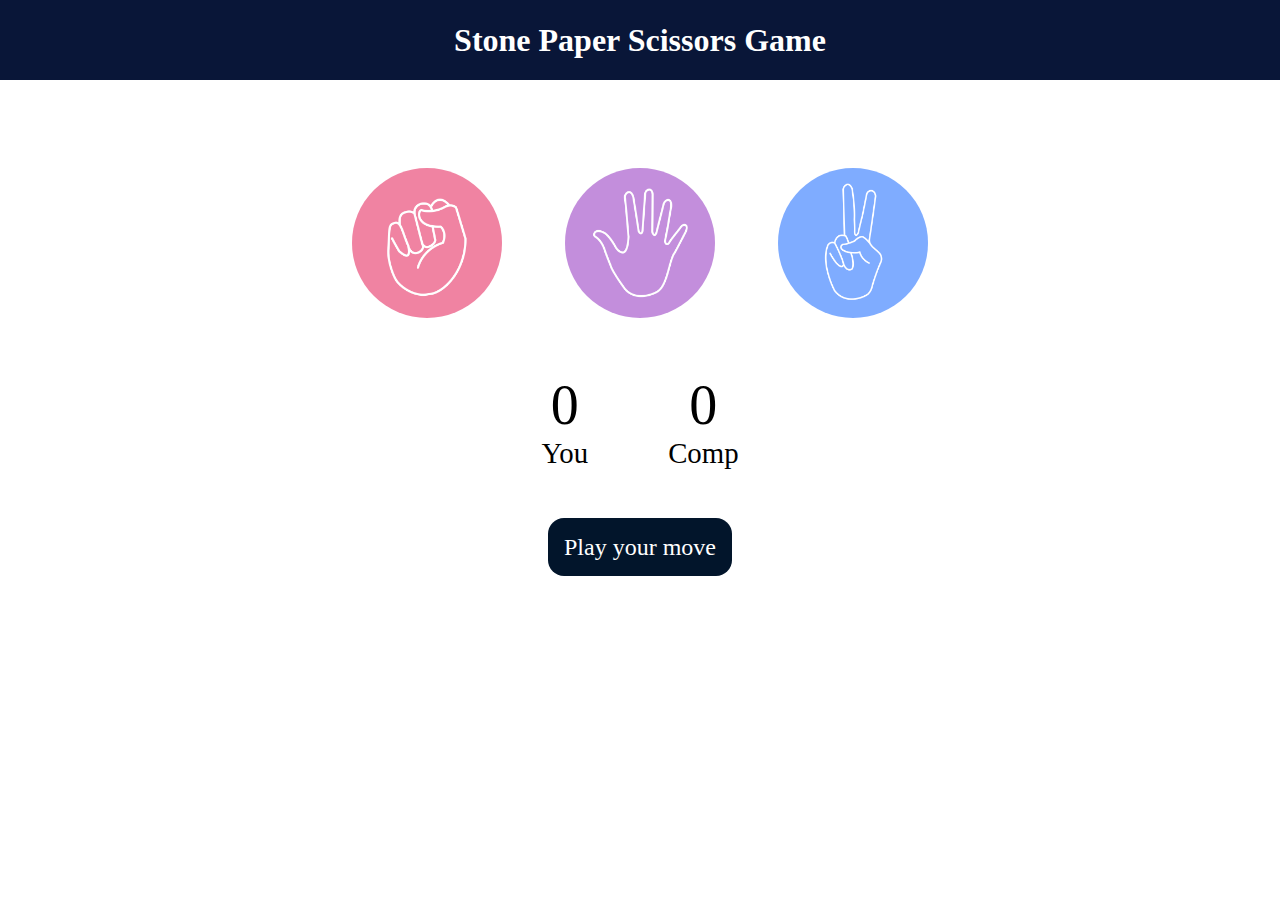
<file: index.html>
<!DOCTYPE html>
<html lang="en">
<head>
    <meta charset="UTF-8">
    <meta name="viewport" content="width=device-width, initial-scale=1.0">
    <title> Stone Paper Scissors Game</title>
    <link rel = "stylesheet" href = "style.css">
</head>
<body>
    <h1> Stone Paper Scissors Game</h1>
    <div class="choices">
        <div class="choice" id = "rock">
            <img src = "./rock.png">
        </div>

        <div class="choice" id = "paper">
            <img src = "paper.png">
        </div>
        
        <div class="choice" id = "scissors">
            <img src = "scissors.png">
        </div>
    </div>

    <div class="score-board">
        <div class="score">
            <p id = "user-score">0</p>
            <p>You</p>
        </div>
        <div class="score">
            <p id = "comp-score">0</p>
            <p>Comp</p>
        </div>
    </div>

    <div class="msg-container">
        <p id = "msg"> Play your move</p>
    </div>

    <script src = "script.js"></script>
</body>

</html>
</file>
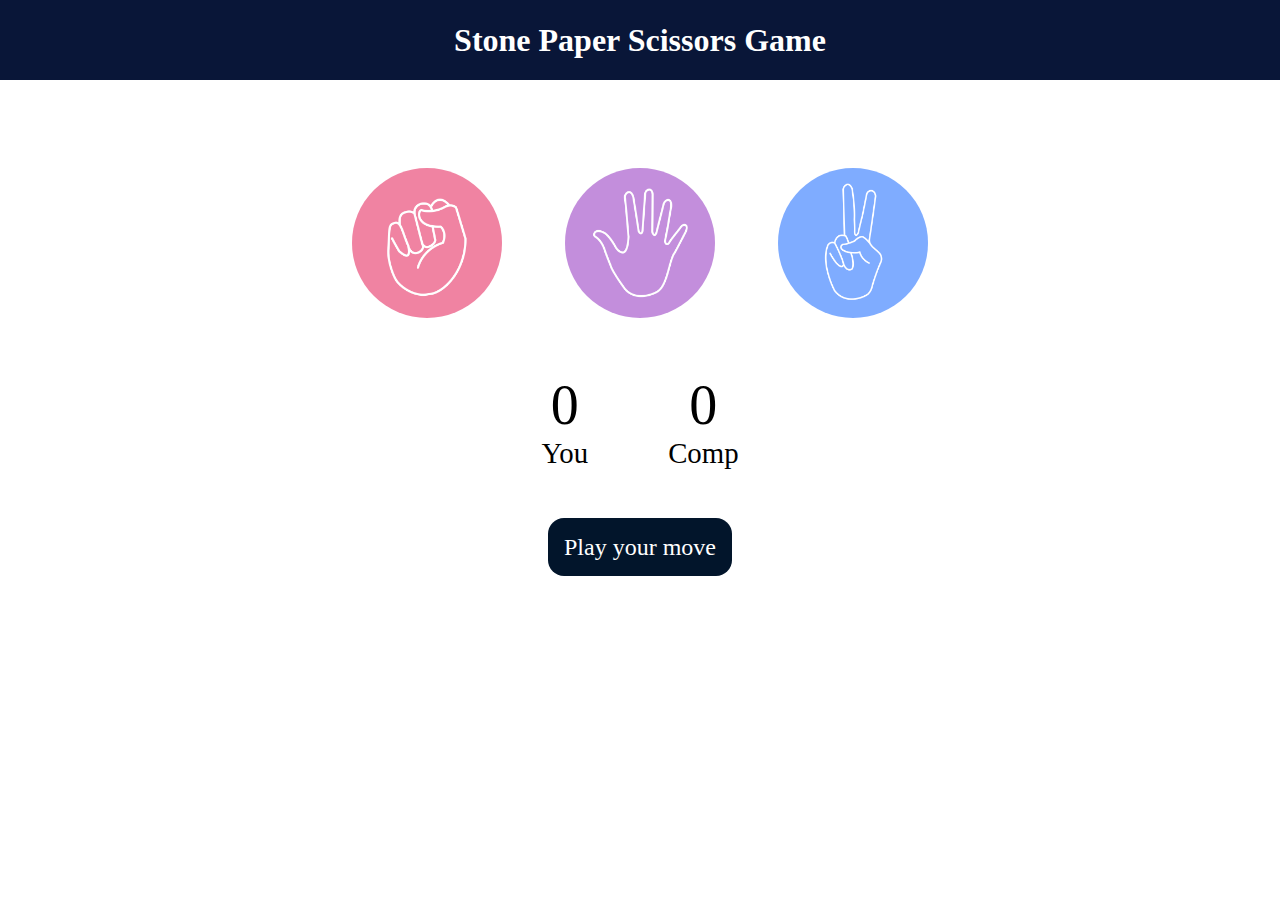
<file: Stone Paper Sccissor Game/Stone_Paper_Scissors_Game.html>
<!DOCTYPE html>
<html lang="en">
<head>
    <meta charset="UTF-8">
    <meta name="viewport" content="width=device-width, initial-scale=1.0">
    <title> Stone Paper Scissors Game</title>
    <link rel = "stylesheet" href = "Stone_Paper_Scissors_Game.css">
</head>
<body>
    <h1> Stone Paper Scissors Game</h1>
    <div class="choices">
        <div class="choice" id = "rock">
            <img src = "./rock.png">
        </div>

        <div class="choice" id = "paper">
            <img src = "paper.png">
        </div>
        
        <div class="choice" id = "scissors">
            <img src = "scissors.png">
        </div>
    </div>

    <div class="score-board">
        <div class="score">
            <p id = "user-score">0</p>
            <p>You</p>
        </div>
        <div class="score">
            <p id = "comp-score">0</p>
            <p>Comp</p>
        </div>
    </div>

    <div class="msg-container">
        <p id = "msg"> Play your move</p>
    </div>

    <script src = "Stone_Paper_Scissors_Game.js"></script>
</body>
</html>
</file>
<file: style.css>
* {
    margin: 0;
    padding: 0;
    text-align: center;
}

h1 {
    background-color: #091638;
    color: #fff;
    height: 5rem;
    line-height: 5rem;
}

.choice {
    height: 165px;
    width: 165px;
    border-radius: 50%;
    display: flex;
    justify-content: center;
    align-items: center;
}

.choice:hover {
    /*opacity: 0.5;*/                                            /* opacity means blur */    
    cursor: pointer;
    background-color: #081b31;
}

img {
    height: 150px;
    width: 150px;
    object-fit: cover;
    border-radius: 50%;
}

.choices {
    display: flex;
    justify-content: center;
    align-items: center;
    gap : 3rem;
    margin-top: 5rem;
}

.score-board {
    display: flex;
    justify-content: center;
    align-items: center;
    font-size: 1.8rem;
    margin: 3rem;
    gap: 5rem;
}

#user-score, #comp-score {
    font-size: 3.5rem;
}

.msg-container {
    margin-top: 4rem;
}

#msg {
    background-color: #02152b;
    color: #fff;
    font-size: 1.5rem;
    display: inline;
    padding: 1rem;
    border-radius: 1rem;
}

#msg:hover {
    cursor: pointer;
}
</file>
<file: Stone Paper Sccissor Game/Stone_Paper_Scissors_Game.css>
* {
    margin: 0;
    padding: 0;
    text-align: center;
}

h1 {
    background-color: #091638;
    color: #fff;
    height: 5rem;
    line-height: 5rem;
}

.choice {
    height: 165px;
    width: 165px;
    border-radius: 50%;
    display: flex;
    justify-content: center;
    align-items: center;
}

.choice:hover {
    /*opacity: 0.5;*/                                            /* opacity means blur */    
    cursor: pointer;
    background-color: #081b31;
}

img {
    height: 150px;
    width: 150px;
    object-fit: cover;
    border-radius: 50%;
}

.choices {
    display: flex;
    justify-content: center;
    align-items: center;
    gap : 3rem;
    margin-top: 5rem;
}

.score-board {
    display: flex;
    justify-content: center;
    align-items: center;
    font-size: 1.8rem;
    margin: 3rem;
    gap: 5rem;
}

#user-score, #comp-score {
    font-size: 3.5rem;
}

.msg-container {
    margin-top: 4rem;
}

#msg {
    background-color: #02152b;
    color: #fff;
    font-size: 1.5rem;
    display: inline;
    padding: 1rem;
    border-radius: 1rem;
}

#msg:hover {
    cursor: pointer;
}
</file>
